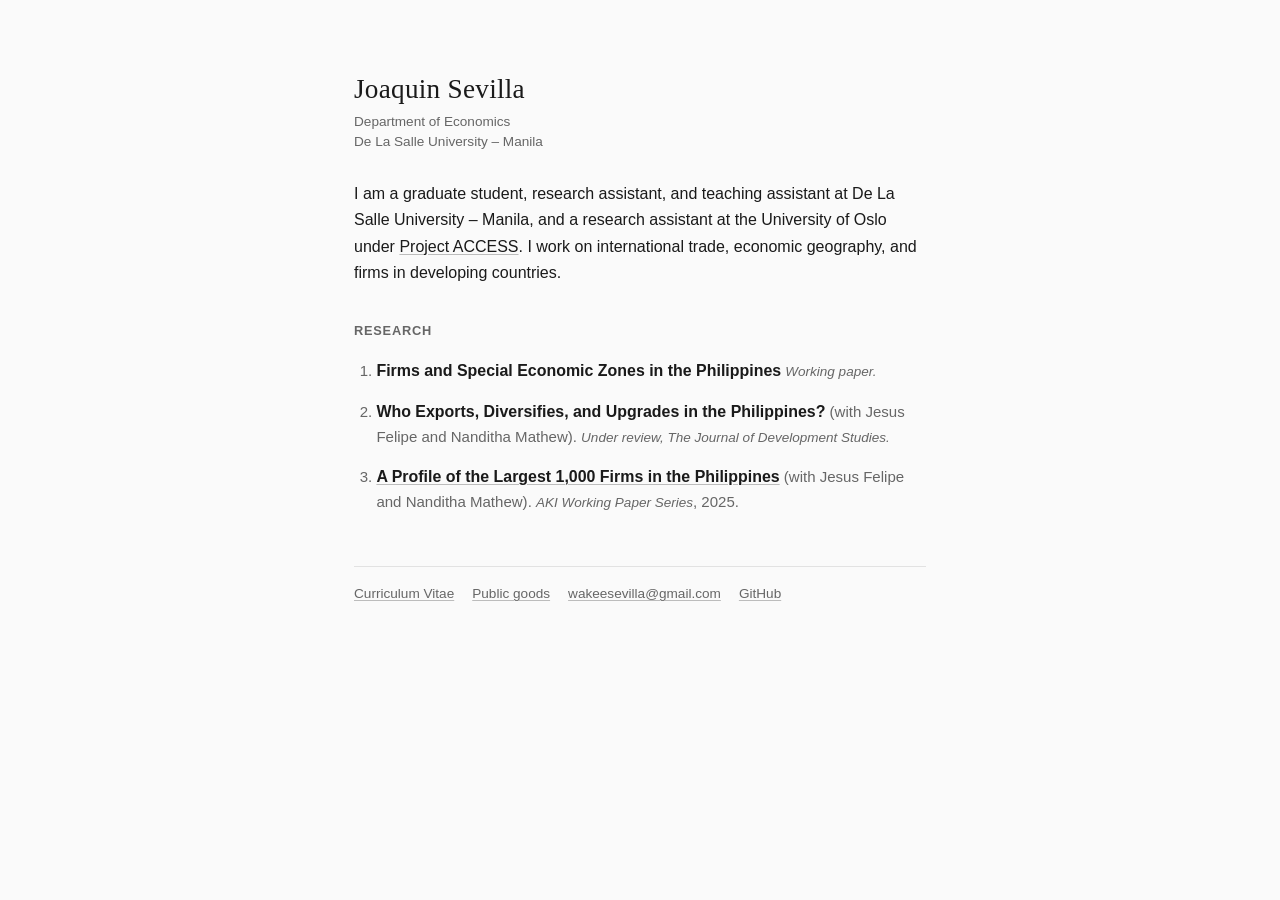
<file: index.html>
<!DOCTYPE html>
<html lang="en">
<head>
  <meta charset="UTF-8">
  <title>Joaquin Sevilla</title>
  <meta name="viewport" content="width=device-width, initial-scale=1">
  <link rel="stylesheet" href="style.css">
</head>
<body>
  <main class="page">
    <header class="masthead">
      <h1>Joaquin Sevilla</h1>
      <p class="affil">Department of Economics<br>De La Salle University – Manila</p>
    </header>

    <p>I am a graduate student, research assistant, and teaching assistant at De La Salle University – Manila, and a research assistant at the University of Oslo under <a href="https://cordis.europa.eu/project/id/101043465" target="_blank" rel="noopener">Project ACCESS</a>. I work on international trade, economic geography, and firms in developing countries.</p>

    <h2>Research</h2>
    <ol class="publications">
      <li>
        <span class="pub-title">Firms and Special Economic Zones in the Philippines</span>
        <em>Working paper.</em>
      </li>
      <li>
        <span class="pub-title">Who Exports, Diversifies, and Upgrades in the Philippines?</span>
        (with Jesus Felipe and Nanditha Mathew). <em>Under review, The Journal of Development Studies.</em>
      </li>
      <li>
        <a class="pub-title" href="https://www.dlsu-aki.com/uploads/1/0/2/2/102266760/1000_largest_philippine_firms_wp_may_26.pdf" target="_blank" rel="noopener">A Profile of the Largest 1,000 Firms in the Philippines</a>
        (with Jesus Felipe and Nanditha Mathew). <em>AKI Working Paper Series</em>, 2025.
      </li>
    </ol>

    <footer class="footer">
      <a href="cv.html">Curriculum Vitae</a>
      <a href="public_goods.html">Public goods</a>
      <a href="mailto:wakeesevilla@gmail.com">wakeesevilla@gmail.com</a>
      <a href="https://github.com/wakisev3" target="_blank" rel="noopener">GitHub</a>
    </footer>
  </main>
</body>
</html>
</file>
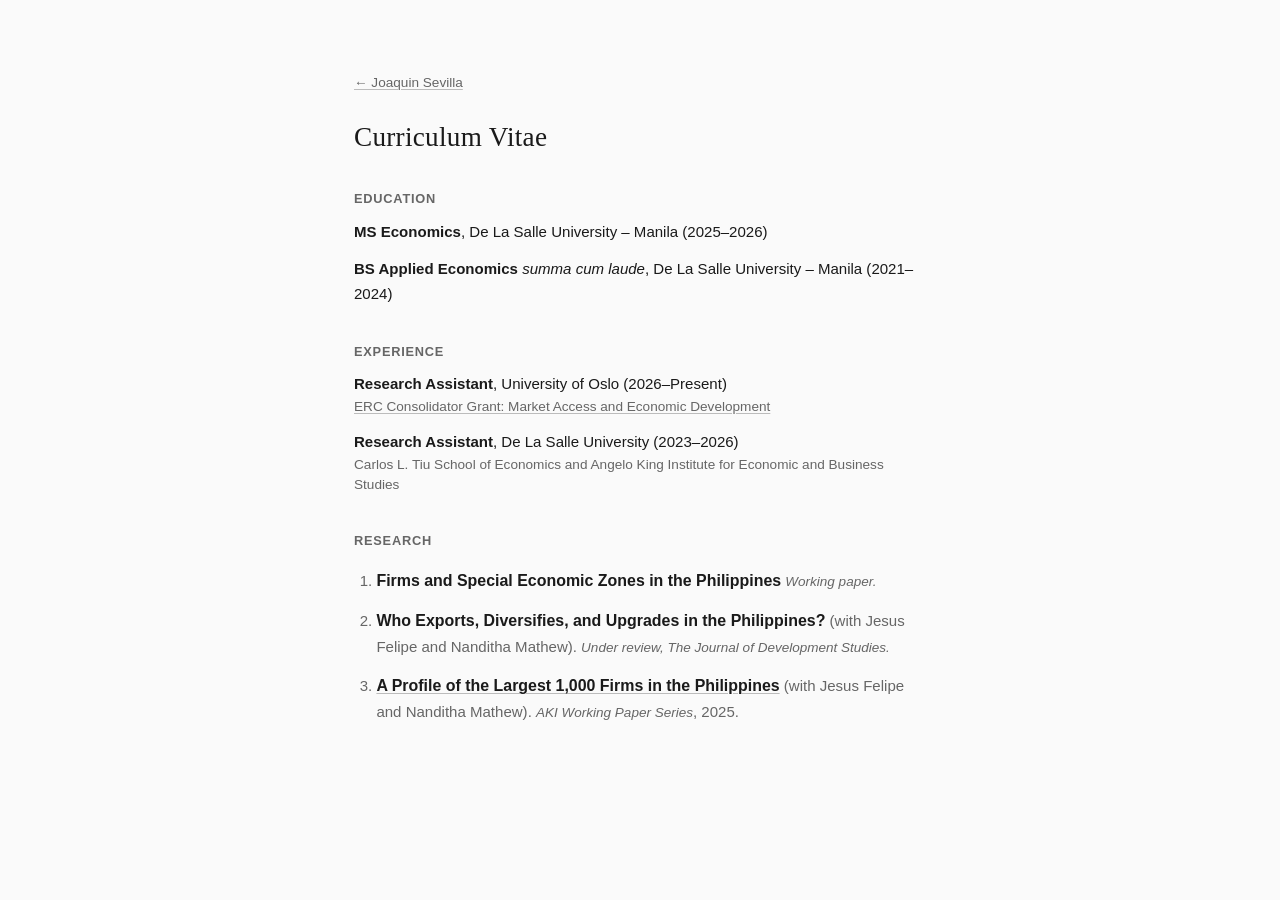
<file: cv.html>
<!DOCTYPE html>
<html lang="en">
<head>
  <meta charset="UTF-8">
  <title>Curriculum Vitae — Joaquin Sevilla</title>
  <meta name="viewport" content="width=device-width, initial-scale=1">
  <link rel="stylesheet" href="style.css">
</head>
<body>
  <main class="page">
    <p class="back"><a href="index.html">&larr; Joaquin Sevilla</a></p>

    <h1>Curriculum Vitae</h1>

    <h2>Education</h2>
    <ul class="entries">
      <li>
        <span class="entry-title">MS Economics</span>, De La Salle University – Manila (2025–2026)
      </li>
      <li>
        <span class="entry-title">BS Applied Economics</span> <em>summa cum laude</em>, De La Salle University – Manila (2021–2024)
      </li>
    </ul>

    <h2>Experience</h2>
    <ul class="entries">
      <li>
        <span class="entry-title">Research Assistant</span>, University of Oslo (2026–Present)
        <div class="entry-note"><a href="https://cordis.europa.eu/project/id/101043465" target="_blank" rel="noopener">ERC Consolidator Grant: Market Access and Economic Development</a></div>
      </li>
      <li>
        <span class="entry-title">Research Assistant</span>, De La Salle University (2023–2026)
        <div class="entry-note">Carlos L. Tiu School of Economics and Angelo King Institute for Economic and Business Studies</div>
      </li>
    </ul>

    <h2>Research</h2>
    <ol class="publications">
      <li>
        <span class="pub-title">Firms and Special Economic Zones in the Philippines</span>
        <em>Working paper.</em>
      </li>
      <li>
        <span class="pub-title">Who Exports, Diversifies, and Upgrades in the Philippines?</span>
        (with Jesus Felipe and Nanditha Mathew). <em>Under review, The Journal of Development Studies.</em>
      </li>
      <li>
        <a class="pub-title" href="https://www.dlsu-aki.com/uploads/1/0/2/2/102266760/1000_largest_philippine_firms_wp_may_26.pdf" target="_blank" rel="noopener">A Profile of the Largest 1,000 Firms in the Philippines</a>
        (with Jesus Felipe and Nanditha Mathew). <em>AKI Working Paper Series</em>, 2025.
      </li>
    </ol>
  </main>
</body>
</html>
</file>
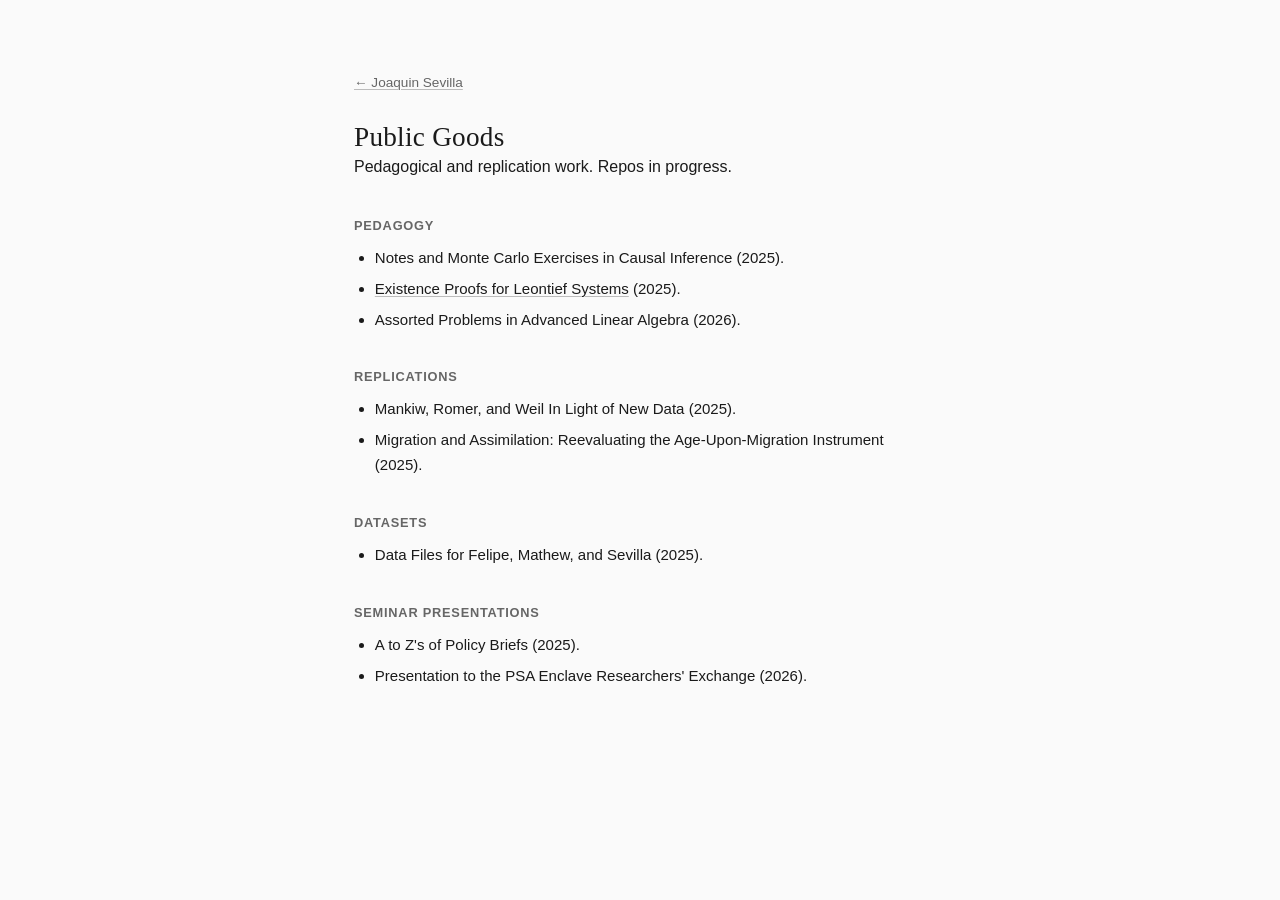
<file: public_goods.html>
<!DOCTYPE html>
<html lang="en">
<head>
  <meta charset="UTF-8">
  <title>Public Goods — Joaquin Sevilla</title>
  <meta name="viewport" content="width=device-width, initial-scale=1">
  <link rel="stylesheet" href="style.css">
</head>
<body>
  <main class="page">
    <p class="back"><a href="index.html">← Joaquin Sevilla</a></p>

    <h1>Public Goods</h1>
    <p>Pedagogical and replication work. Repos in progress.</p>

    <h2>Pedagogy</h2>
    <ul>
      <li>Notes and Monte Carlo Exercises in Causal Inference (2025).</li>
      <li><a href="https://github.com/joaqui-sevilla/leontief-existence-proofs" target="_blank" rel="noopener">Existence Proofs for Leontief Systems</a> (2025).</li>
      <li>Assorted Problems in Advanced Linear Algebra (2026).</li>
    </ul>

    <h2>Replications</h2>
    <ul>
      <li>Mankiw, Romer, and Weil In Light of New Data (2025).</li>
      <li>Migration and Assimilation: Reevaluating the Age-Upon-Migration Instrument (2025).</li>
    </ul>

    <h2>Datasets</h2>
    <ul>
      <li>Data Files for Felipe, Mathew, and Sevilla (2025).</li>
    </ul>

    <h2>Seminar Presentations</h2>
    <ul>
      <li>A to Z's of Policy Briefs (2025).</li>
      <li>Presentation to the PSA Enclave Researchers' Exchange (2026).</li>
    </ul>
  </main>
</body>
</html>
</file>
<file: style.css>
:root {
  --text: #1a1a1a;
  --muted: #666;
  --border: #e2e2e2;
  --underline: #bcbcbc;
  --bg: #fafafa;
  --font: -apple-system, BlinkMacSystemFont, "Segoe UI", Roboto, "Helvetica Neue", Arial, sans-serif;
}

* { box-sizing: border-box; margin: 0; padding: 0; }

html, body {
  font-family: var(--font);
  background: var(--bg);
  color: var(--text);
  font-size: 16px;
  line-height: 1.65;
}

a {
  color: inherit;
  text-decoration: underline;
  text-decoration-thickness: 1px;
  text-decoration-color: var(--underline);
  text-underline-offset: 2px;
}
a:hover { text-decoration-color: currentColor; }

/* ── Page ── */
.page {
  max-width: 620px;
  margin: 0 auto;
  padding: 72px 24px 64px;
}

/* ── Masthead ── */
.masthead {
  margin-bottom: 28px;
}

h1 {
  font-family: Palatino, "Palatino Linotype", "Book Antiqua", Georgia, serif;
  font-size: 1.7rem;
  font-weight: 400;
  line-height: 1.25;
  letter-spacing: 0.01em;
}

.affil {
  margin-top: 6px;
  font-size: 0.85rem;
  color: var(--muted);
  line-height: 1.5;
}

h2 {
  font-size: 0.8rem;
  font-weight: 700;
  text-transform: uppercase;
  letter-spacing: 0.06em;
  color: var(--muted);
  margin: 34px 0 10px;
}

p { margin-bottom: 14px; }

/* ── Lists ── */
.publications {
  list-style: decimal;
  padding-left: 1.4em;
}

.publications li {
  padding: 7px 0;
  font-size: 0.94rem;
  color: var(--muted);
  font-weight: 300;
}

.publications li em { font-size: 0.9em; }

.pub-title {
  font-weight: 600;
  color: var(--text);
  font-size: 1.06em;
}

ul {
  padding-left: 1.3em;
}
ul li { margin-bottom: 6px; font-size: 0.94rem; }

.entries {
  list-style: none;
  padding-left: 0;
}
.entries li { margin-bottom: 13px; font-size: 0.94rem; }

.entry-title { font-weight: 600; }

.entry-note {
  color: var(--muted);
  font-weight: 300;
  font-size: 0.85rem;
  line-height: 1.5;
}

/* ── Footer ── */
.footer {
  margin-top: 44px;
  padding-top: 16px;
  border-top: 1px solid var(--border);
  display: flex;
  flex-wrap: wrap;
  gap: 18px;
  font-size: 0.85rem;
}
.footer a { color: var(--muted); }
.footer a:hover { color: var(--text); }

/* ── Back link ── */
.back {
  font-size: 0.85rem;
  margin-bottom: 26px;
}
.back a { color: var(--muted); }
.back a:hover { color: var(--text); }

/* ── Mobile ── */
@media (max-width: 560px) {
  .page { padding: 44px 20px 48px; }
  h1 { font-size: 1.5rem; }
}
</file>
